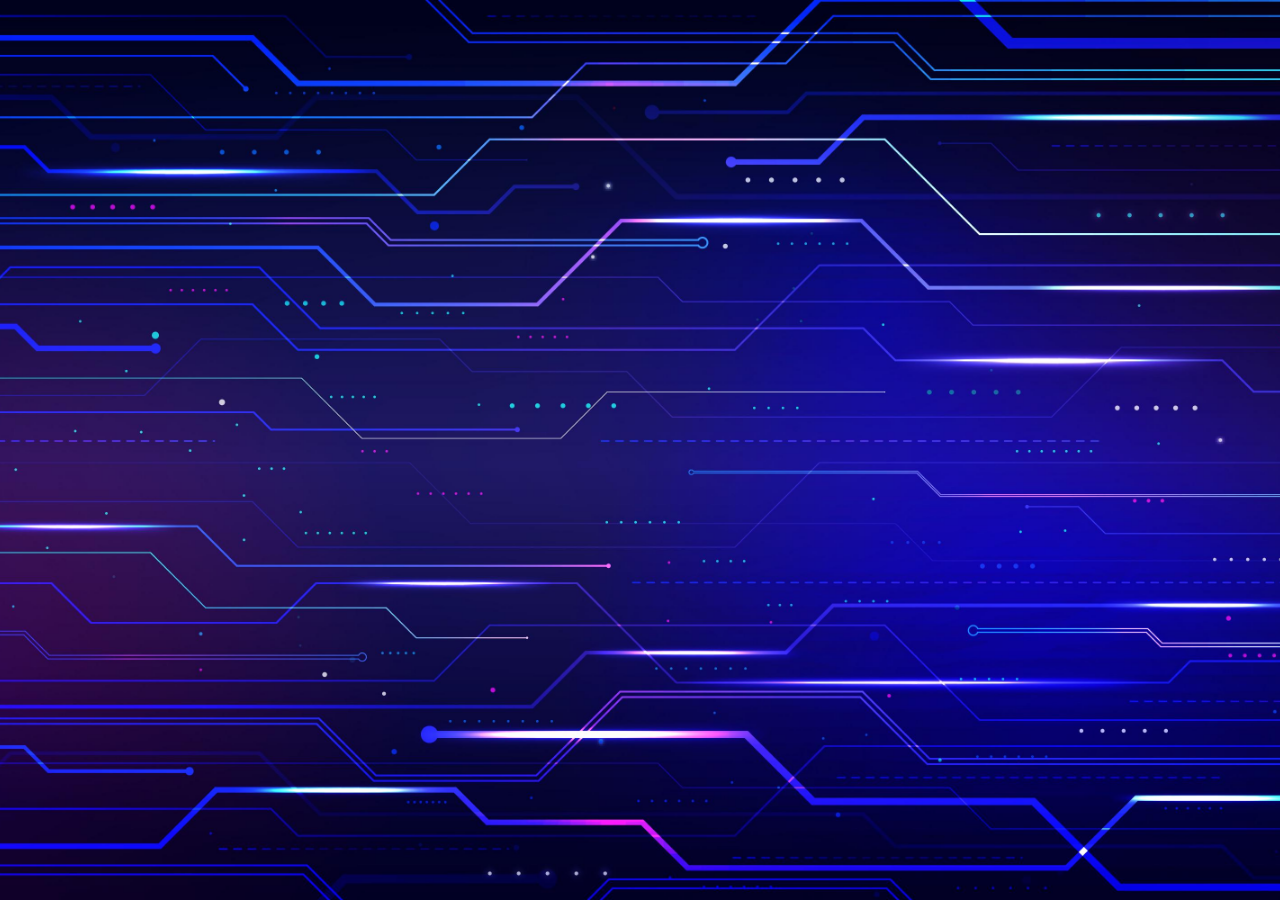
<file: index.html>
<!DOCTYPE html>
<html lang="en">
<head>
    <meta charset="UTF-8">
    <meta name="viewport" content="width=device-width, initial-scale=1.0">
    <title>Mi Portafolio</title>
    <link rel="stylesheet" href="./css/styles.css">
    <link rel="icon" href="./assets/icon/icon.ico">
</head>
<body>

<div class="container fade-in">
    <header class="header1">
        <a href="./index.html" class="logo">Portafolio.</a>

        <nav class="navbar">
            <a href="./index.html" class="on">Home</a>
            <a href="./pages/about.html">About</a>
            <a href="./pages/portafolio.html">Portafolio</a>
            <a href="./pages/service.html">Service</a>
            <a href="./pages/contact.html">Contact</a>
        </nav>
    </header>

    <main class="main1">
        <div class="main1-start">
            <h1>Carlos Téllez</h1>
            <h2>Frontend Develper / Programer / 3D Modeler</h2>
            <p>Soy Carlos Téllez, un desarrollador frontend apasionado por la programación y el modelado 3D. Me encanta enfrentar desafíos creativos y transformar ideas en realidades digitales. Con una sólida experiencia en desarrollo web y un ojo agudo para el detalle, he trabajado en una variedad de proyectos que van desde aplicaciones interactivas hasta impresionantes modelos 3D. Mi objetivo es seguir aprendiendo y creciendo en este campo, mientras aporto soluciones innovadoras y efectivas a cada proyecto en el que participo. Cuando no estoy programando, me puedes encontrar explorando nuevas tecnologías y colaborando en proyectos de código abierto.

                ¡Descarga mi CV y conoce más sobre mi trabajo! 🚀
                </p>
            <div class="download-cv">
                <a href="#" class="btn">Download CV</a>
                <div class="icons-cv">
                    <a href="#"><i class="bi bi-github"></i></a>
                    <a href="#"><i class="bi bi-linkedin"></i></a>
                    <a href="#"><i class="bi bi-twitter-x"></i></a>
                    <a href="#"><i class="bi bi-youtube"></i></a>
                </div>
            </div>
        </div>

        <div class="main1-img">
            <div class="img-box rotating">
           <img src="./assets/img/imgportafolio.jpeg" alt="imagenportafolio">
            </div>
        </div>
    </main>

    <footer>
        <div class="footer-box1">
            <h4>Carlos Ricardo Téllez Cerdán &copy;</h4>
        </div>
        <div class="footer-box2">
            <i class="bi bi-instagram socials"></i>
            <i class="bi bi-threads socials"></i>
            <i class="bi bi-youtube socials"></i>
            <i class="bi bi-facebook socials"></i>
            <i class="bi bi-twitter-x socials"></i>
        </div>
    </footer>

</div>

    
</body>
</html>
</file>
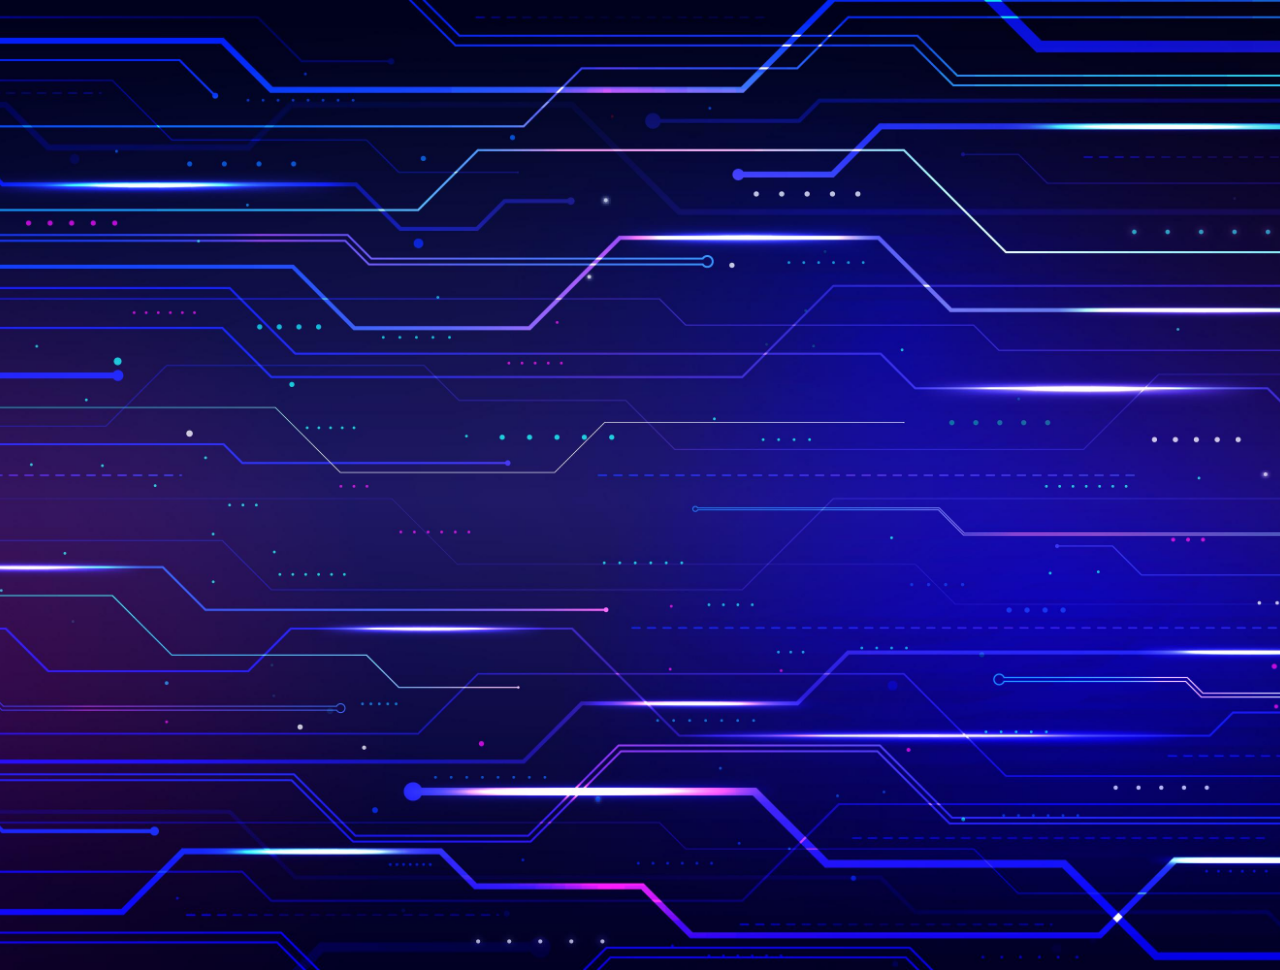
<file: pages/about.html>
<!DOCTYPE html>
<html lang="en">
<head>
    <meta charset="UTF-8">
    <meta name="viewport" content="width=device-width, initial-scale=1.0">
    <title>About</title>
    <link rel="stylesheet" href="../css/styles.css">
</head>

<body>
    
<div class="container fade-in">
    <header class="header1">
        <a href="../index.html" class="logo">Portafolio.</a>

        <nav class="navbar">
            <a href="../index.html" class="on">Home</a>
            <a href="./about.html">About</a>
            <a href="./portafolio.html">Portafolio</a>
            <a href="./service.html">Service</a>
            <a href="./contact.html">Contact</a>
        </nav>
    </header>

    <main class="main2">
       <section class="section1-main2">
        <h1>Creando el <span class="span-main2">futuro</span> del desarrollo web y el diseño 3D</h1>
        <p>-Bienvenido a mi mundo digital. Soy Carlos, un apasionado desarrollador y modelador 3D-</p>
       </section>

       <section class="section2-main2">
        <div class="box-section2-main2 about-box1">
            <h4>Experiencia</h4>
            <p>5+ años</p>
            <p>Desarrollando soluciones innovadoras</p>
        </div>
        <div class="box-section2-main2 about-box1">
            <h4>Proyectos</h4>
            <p>15+</p>
            <p>Proyectos realizados con HTML, CSS, JavaScript, C++ y Blender</p>
        </div>
        <div class="box-section2-main2 about-box1">
            <h4>Habilidades</h4>
            <p>HTML, CSS, JavaScript, C++ y Blender</p>
            <p>Desarrollo web y modelado 3D</p>
        </div>
        <div class="box-section2-main2 about-box1">
            <h4>Educación</h4>
            <p>Ingeniería en Desarrollo videojuegos / Web</p>
            <p>Universidad UVM y escuela Coderhouse</p>
        </div>
        <div class="box-section2-main2 about-box1">
            <h4>Proposito</h4>
            <p>Crear soluciones innovadoras</p>
            <p>Muestra de trabajos y proyectos</p>
        </div>
        <div class="box-section2-main2 about-box1">
            <h4>Filosofía</h4>
            <p>Innovación</p>
            <p>Si lo puedes imaginar lo puedes crear</p>
        </div>
       </section>


    </main>













    <footer>
        <div class="footer-box1">
            <h4>Carlos Ricardo Téllez Cerdán &copy;</h4>
        </div>
        <div class="footer-box2">
            <i class="bi bi-instagram socials"></i>
            <i class="bi bi-threads socials"></i>
            <i class="bi bi-youtube socials"></i>
            <i class="bi bi-facebook socials"></i>
            <i class="bi bi-twitter-x socials"></i>
        </div>

    </footer>
</div>

</body>
</html>
</file>
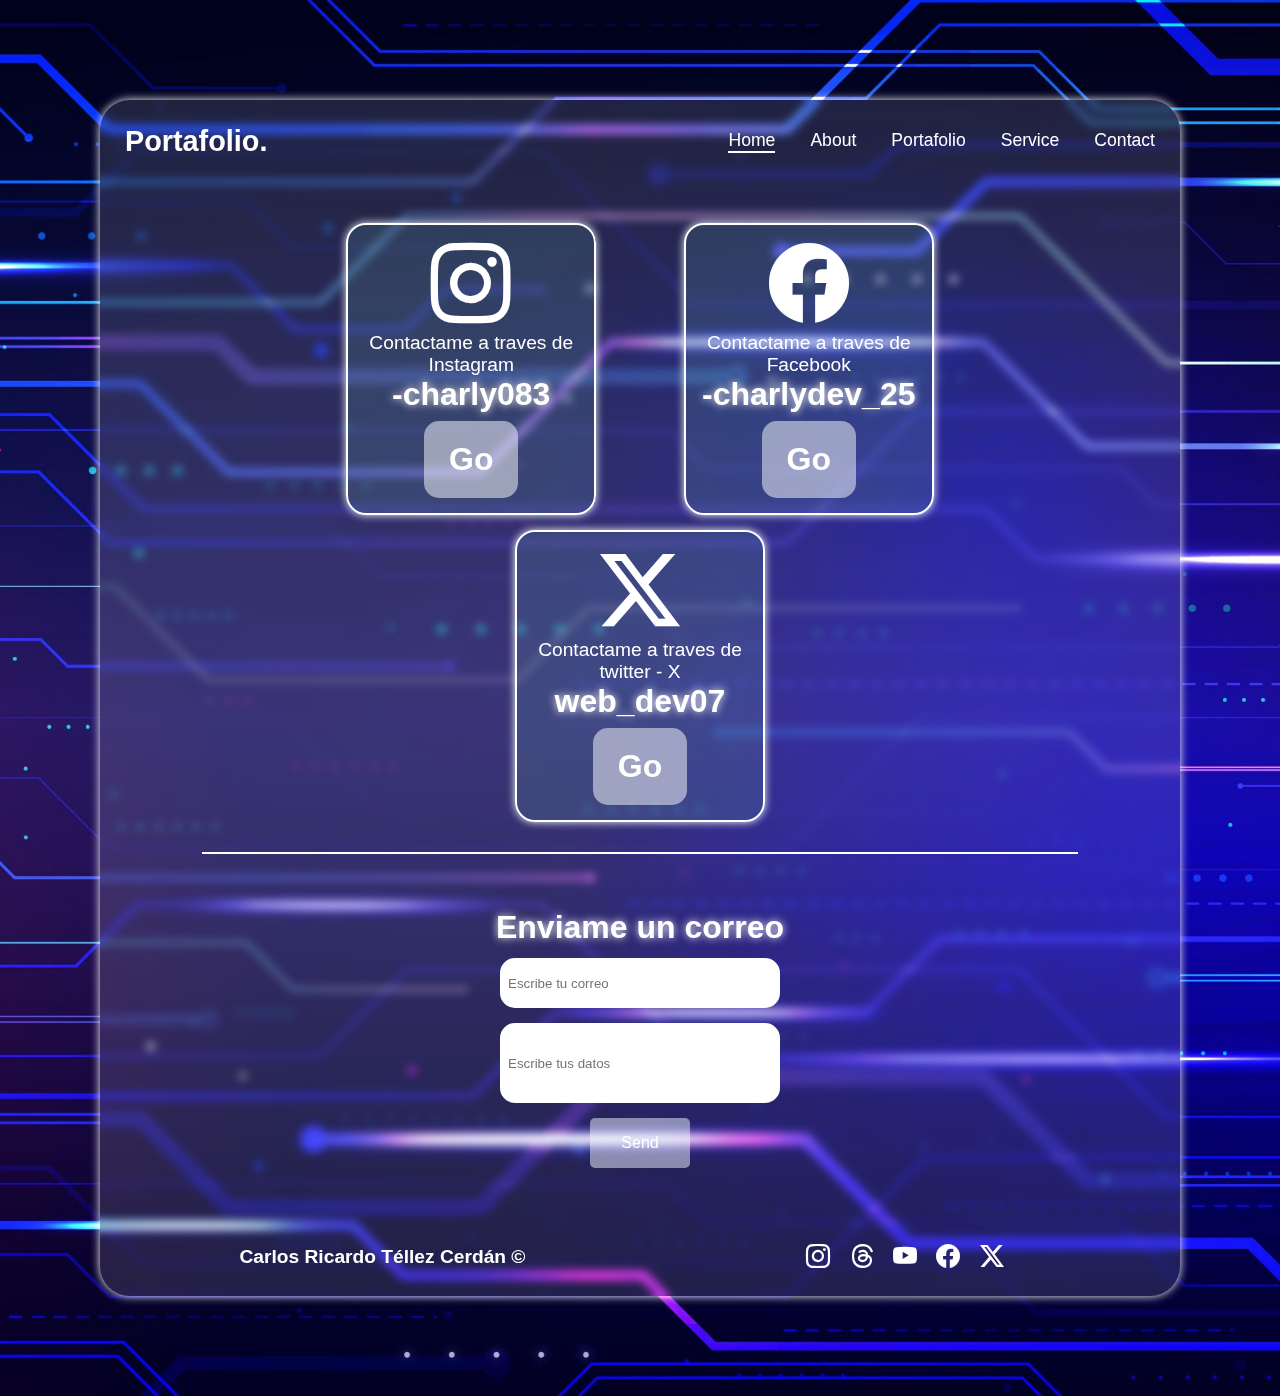
<file: pages/contact.html>
<!DOCTYPE html>
<html lang="en">
<head>
    <meta charset="UTF-8">
    <meta name="viewport" content="width=device-width, initial-scale=1.0">
    <title>Contact</title>
    <link rel="stylesheet" href="../css/styles.css">
</head>
<body>


    <div class="container">
        <header class="header1">
            <a href="./index.html" class="logo">Portafolio.</a>
    
            <nav class="navbar">
                <a href="../index.html" class="on">Home</a>
                <a href="./about.html">About</a>
                <a href="./portafolio.html">Portafolio</a>
                <a href="./service.html">Service</a>
                <a href="./contact.html">Contact</a>
            </nav>
        </header>

    <main class="main4">
        <section class="social-media-container">
         <div class="box-social">
            <i class="bi bi-instagram"></i>
            <p>Contactame a traves de Instagram</p>
            <h5>-charly083</h5>
            <span><p>Go</p></span>
         </div>
         <div class="box-social">
            <i class="bi bi-facebook"></i>
            <p>Contactame a traves de Facebook</p>
            <h5>-charlydev_25</h5>
            <span><p>Go</p></span>
         </div>
         <div class="box-social">
            <i class="bi bi-twitter-x"></i>
            <p>Contactame a traves de twitter - X</p>
            <h5>web_dev07</h5>
            <span><p>Go</p></span>
         </div>
        </section>
        <section class="email-send-container">
            <label for="email" class="email-title">Enviame un correo</label>
            <input type="email" id="email" placeholder="Escribe tu correo" requiered>
            <input type="text" name="info" id="info" placeholder="Escribe tus datos" requiered>
            <input type="submit" value="Send" id="button-send">
        </section>
    </main>

        

        <footer>
            <div class="footer-box1">
                <h4>Carlos Ricardo Téllez Cerdán &copy;</h4>
            </div>
            <div class="footer-box2">
                <i class="bi bi-instagram socials"></i>
                <i class="bi bi-threads socials"></i>
                <i class="bi bi-youtube socials"></i>
                <i class="bi bi-facebook socials"></i>
                <i class="bi bi-twitter-x socials"></i>
            </div>
        </footer>
    </div>
    
</body>
</html>
</file>
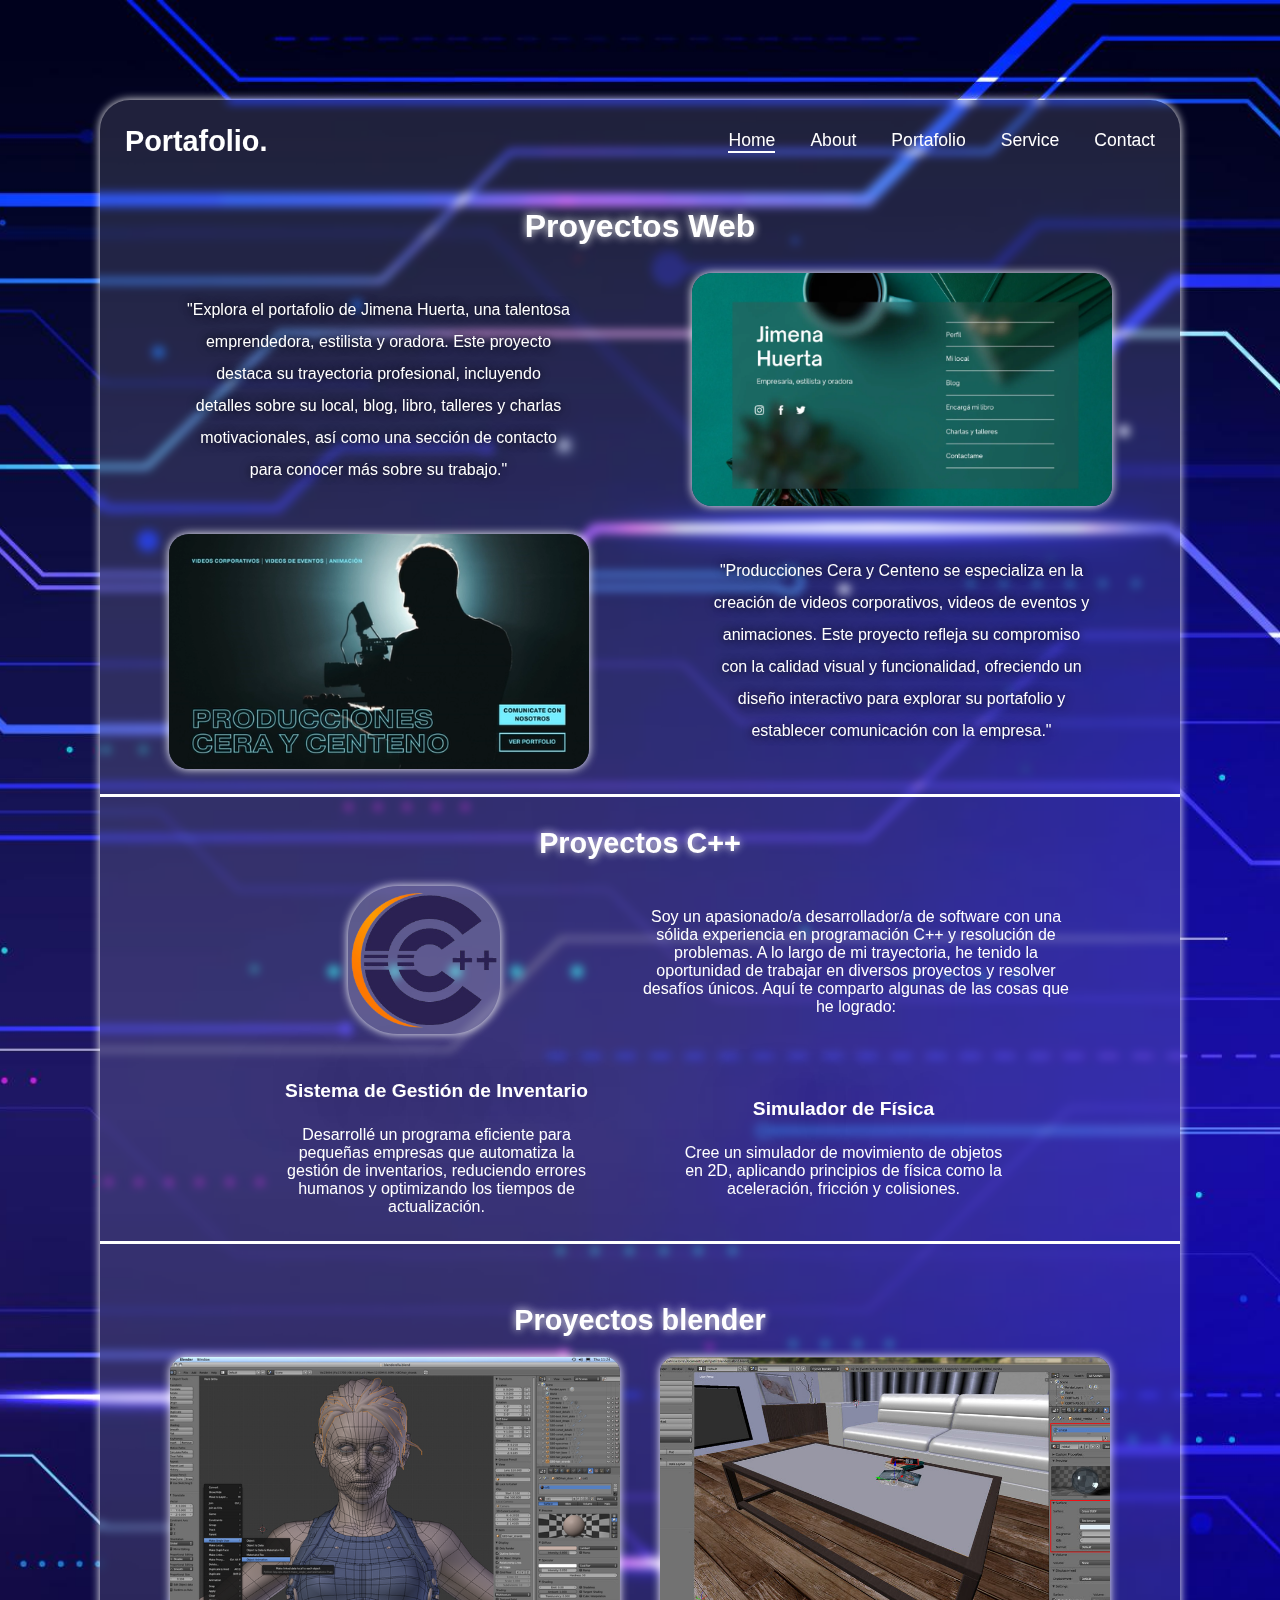
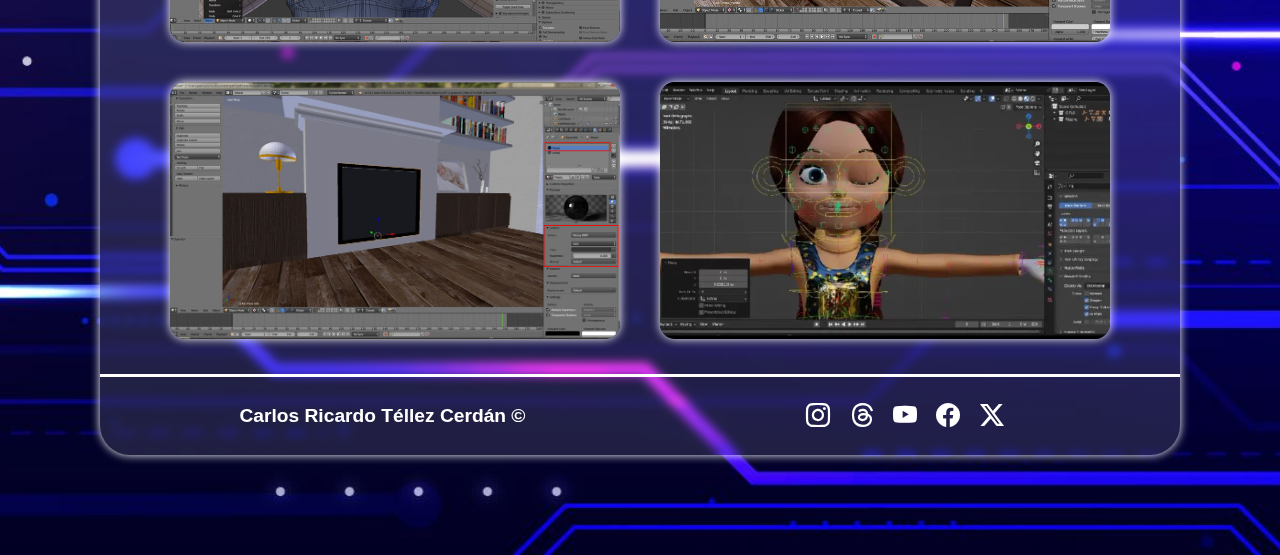
<file: pages/portafolio.html>
<!DOCTYPE html>
<html lang="en">
<head>
    <meta charset="UTF-8">
    <meta name="viewport" content="width=device-width, initial-scale=1.0">
    <title>Portafolio</title>
    <link rel="stylesheet" href="../css/styles.css">
    <link rel="icon" href="../assets/icon/icon.ico">
</head>
<body>
    
<div class="container">
    <header class="header1">
        <a href="./index.html" class="logo">Portafolio.</a>

        <nav class="navbar">
            <a href="../index.html" class="on">Home</a>
            <a href="./about.html">About</a>
            <a href="./portafolio.html">Portafolio</a>
            <a href="./service.html">Service</a>
            <a href="./contact.html">Contact</a>
        </nav>
    </header>


    <main class="main3">

        <div class="container-web">
            
            <h4>Proyectos Web</h4>
            <div class="text-web web-1">
             <p>"Explora el portafolio de Jimena Huerta, una talentosa emprendedora, estilista y oradora. Este proyecto destaca su trayectoria profesional, incluyendo detalles sobre su local, blog, libro, talleres y charlas motivacionales, así como una sección de contacto para conocer más sobre su trabajo."</p>
            </div>
            <div class="img-web web-2">
                <img src="../assets/img/pagina1 (1).png" alt="web1">
            </div>
            <div class="img-web web-3">
                <img src="../assets/img/pagin2.png" alt="web2">
            </div>
            <div class="text-web web-4">
             <p>"Producciones Cera y Centeno se especializa en la creación de videos corporativos, videos de eventos y animaciones. Este proyecto refleja su compromiso con la calidad visual y funcionalidad, ofreciendo un diseño interactivo para explorar su portafolio y establecer comunicación con la empresa."</p>
            </div>
           

        </div>

        <div class="container-cpp">
             <h4>Proyectos C++</h4>
             <section class="cpp-intro">
            <div class="box-cpp">
                <img src="../assets/img/cpplogo.png" alt="cpp">
            </div>
            <div class="text-cpp">
                <p>
                    Soy un apasionado/a desarrollador/a de software con una sólida experiencia en programación C++ y resolución de problemas. A lo largo de mi trayectoria, he tenido la oportunidad de trabajar en diversos proyectos y resolver desafíos únicos. Aquí te comparto algunas de las cosas que he logrado:
                </p>
            </div>
             </section>
             <section class="projects-cpp">

            <div class="project1-cpp">
                <h4>Sistema de Gestión de Inventario</h4>
                <p>Desarrollé un programa eficiente para pequeñas empresas que automatiza la gestión de inventarios, reduciendo errores humanos y optimizando los tiempos de actualización.</p>
            </div>
            <div class="project2-cpp">
                <h4>Simulador de Física</h4>
                 <p>Cree un simulador de movimiento de objetos en 2D, aplicando principios de física como la aceleración, fricción y colisiones.</p>
            </div>

              </section>
        </div>

        <div class="blend-container">
            <h4>Proyectos blender</h4>
            <section class="blend-photos">
                <div class="box-blend-photo"><img src="../assets/img/blend1.png" alt="blend1"></div>
                <div class="box-blend-photo"><img src="../assets/img/blend2.jpg" alt="blend2"></div>
                <div class="box-blend-photo"><img src="../assets/img/blend3.jpg" alt="blend3"></div>
                <div class="box-blend-photo"><img src="../assets/img/blend4.png" alt="blend4"></div>
            </section>
        </div>
       
    </main>


    <footer>
        <div class="footer-box1">
            <h4>Carlos Ricardo Téllez Cerdán &copy;</h4>
        </div>
        <div class="footer-box2">
            <i class="bi bi-instagram socials"></i>
            <i class="bi bi-threads socials"></i>
            <i class="bi bi-youtube socials"></i>
            <i class="bi bi-facebook socials"></i>
            <i class="bi bi-twitter-x socials"></i>
        </div>
    </footer>
</div>


</body>
</html>
</file>
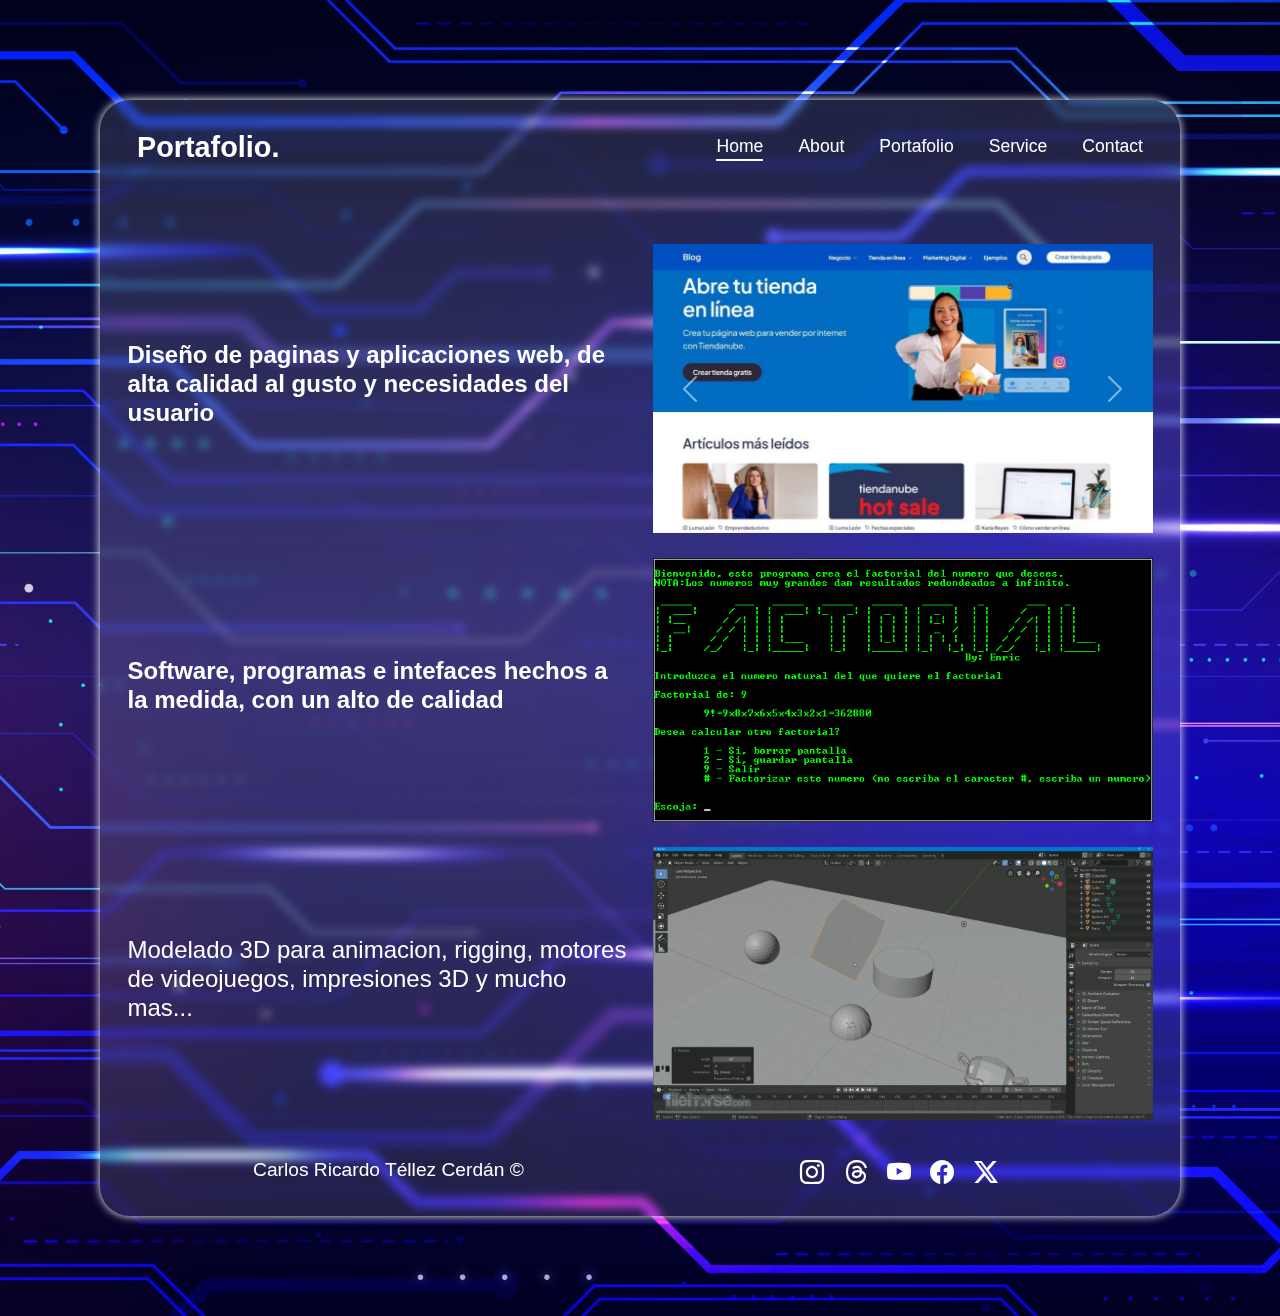
<file: pages/service.html>
<!DOCTYPE html>
<html lang="en">
<head>
    <meta charset="UTF-8">
    <meta name="viewport" content="width=device-width, initial-scale=1.0">
    <title>Service</title>
    <link rel="stylesheet" href="../css/styles.css">
    <link href="https://cdn.jsdelivr.net/npm/bootstrap@5.3.3/dist/css/bootstrap.min.css" rel="stylesheet" integrity="sha384-QWTKZyjpPEjISv5WaRU9OFeRpok6YctnYmDr5pNlyT2bRjXh0JMhjY6hW+ALEwIH" crossorigin="anonymous">
</head>
<body>

    <div class="container">
        <header class="header1">
            <a href="./index.html" class="logo">Portafolio.</a>
    
            <nav class="navbar">
                <a href="../index.html" class="on">Home</a>
                <a href="./about.html">About</a>
                <a href="./portafolio.html">Portafolio</a>
                <a href="./service.html">Service</a>
                <a href="./contact.html">Contact</a>
            </nav>
        </header>

    <main class="main5">
        <div class="text-service-web">
            <h4>Diseño de paginas y aplicaciones web, de alta calidad al gusto
                y necesidades del usuario
            </h4>
        </div>
        <div class="carousel-service-web">
            <div id="carouselExample" class="carousel slide">
                <div class="carousel-inner">
                  <div class="carousel-item active">
                    <img src="../assets/img/service-web1.jpg" class="d-block w-100" alt="paginaweb1">
                  </div>
                  <div class="carousel-item">
                    <img src="../assets/img/service-web2.jpg" class="d-block w-100" alt="paginaweb2">
                  </div>
                  <div class="carousel-item">
                    <img src="../assets/img/service-web3.jpg" class="d-block w-100" alt="paginaweb3">
                  </div>
                </div>
                <button class="carousel-control-prev" type="button" data-bs-target="#carouselExample" data-bs-slide="prev">
                  <span class="carousel-control-prev-icon" aria-hidden="true"></span>
                  <span class="visually-hidden">Previous</span>
                </button>
                <button class="carousel-control-next" type="button" data-bs-target="#carouselExample" data-bs-slide="next">
                  <span class="carousel-control-next-icon" aria-hidden="true"></span>
                  <span class="visually-hidden">Next</span>
                </button>
              </div>
        </div>

        <div class="text-service-cpp">
            <h4>
            Software, programas e intefaces hechos a la medida, 
            con un alto de calidad
            </h4>
        </div>
        <div class="service-cpp">
            <div class="box-img-service-cpp">
                <img src="../assets/img/service-cpp1.png" alt="imgservicecpp">
            </div>
            
        </div>

        <div class="text-service-blender">
            <h4>
                Modelado 3D para animacion, rigging, motores de videojuegos,
                impresiones 3D y mucho mas...
            </h4>
        </div>
        <div class="service-blender">
            <div class="box-img-service-blender">
                <img src="../assets/img/service-blender.webp" alt="">
            </div>
        </div>
    </main>


        <footer>
            <div class="footer-box1">
                <h4>Carlos Ricardo Téllez Cerdán &copy;</h4>
            </div>
            <div class="footer-box2">
                <i class="bi bi-instagram socials"></i>
                <i class="bi bi-threads socials"></i>
                <i class="bi bi-youtube socials"></i>
                <i class="bi bi-facebook socials"></i>
                <i class="bi bi-twitter-x socials"></i>
            </div>
        </footer>
    </div>


    <script src="https://cdn.jsdelivr.net/npm/bootstrap@5.3.3/dist/js/bootstrap.bundle.min.js" integrity="sha384-YvpcrYf0tY3lHB60NNkmXc5s9fDVZLESaAA55NDzOxhy9GkcIdslK1eN7N6jIeHz" crossorigin="anonymous"></script>
    
</body>
</html>
</file>
<file: css/styles.css>
/* Import */
@import url("https://cdn.jsdelivr.net/npm/bootstrap-icons@1.11.3/font/bootstrap-icons.min.css");

* {
    margin: 0;
    padding: 0;
    box-sizing: border-box;
    font-family: 'Segoe UI', Tahoma, Geneva, Verdana, sans-serif;
}
body {
    min-height: 100vh;
    background: url(../assets/img/background.jpg) no-repeat center / cover;
    padding: 100px;
}
/* Animation */
.fade-in {
    opacity: 0;
    transform: translateY(22px);
    animation: fadeInAnimation 1.2s ease-in-out forwards;
  }
  
  @keyframes fadeInAnimation {
    to {
      opacity: 1;
      transform: translateY(0);
    }
  }



/* Index */

/* Header */
.container {
    background-color: rgba(255, 255, 255, .12);
    height: 100%;
    border-radius: 30px;
    box-shadow: 0 0 10px white;
    backdrop-filter: blur(5px);
    overflow: hidden;
}
.header1 {
    width: 100%;
    padding: 25px;
    display: flex;
    justify-content: space-between;
    align-items: center;
}
.logo {
    font-size: 1.8rem;
    color: white;
    text-decoration: none;
    font-weight: 600;
}
.navbar {
    display: flex;
}
.navbar a {
    font-size: 1.1rem;
    color: white;
    text-decoration: none;
    font-weight: 500;
    margin-left: 35px;
    border-bottom: 2px solid transparent;
    transition: 1s;
}
.navbar a:hover,
.navbar a.on {
    border-color: white;
}


/* Main */
.main1 {
    display: flex;
    align-items: center;
    height: 80%;
    gap: 50px;
    padding: 25px;
    color: white;
}
.main1-start h1 {
    font-size: 3rem;
    line-height: 1;
}
.main1-start h2 {
font-size: 2rem;
}
.main1-start p {
    margin: 10px 0 20px;
}
.main1-start .download-cv {
    display: flex;
    align-items: center;
}
.btn {
    display: inline-block;
    padding: 10px 28px;
    background-color: white;
    border: 2px solid white;
    border-radius: 35px;
    box-shadow: 0 0 10px white;
    color: rgb(29, 29, 29);
    text-decoration: none;
    font-weight: 600;
    transition: 0.5s;
}
.btn:hover {
    background: transparent;
    box-shadow: none;
    color: white;
}
.main1-start .icons-cv {
    margin-left: 22px;
}
.main1-start .icons-cv a{
    display: inline-block;
    padding: 8px 12px;
    border: 2px solid white;
    border-radius: 50%;
    font-size: 1.3rem;
    color: white;
    text-decoration: none;
    margin: 0 8px;
    transition: 0.8s;
}
.main1-start .icons-cv a:hover {
    background: white;
    box-shadow: 0 0 10px white;
    color: black;
}
.main1-img .img-box{
width: 28vw;
border: 2px solid white;
border-radius: 50%;
box-shadow: 0 0 20px white;
overflow: hidden;
}
.main1-img .img-box img {
    width: 100%;
    height: 100%;
    animation: rotate-animation 15s infinite linear;
}

@keyframes rotate-animation {
	0% {
		transform: rotate(0deg);
  }
  50% {
		transform: rotate(180deg);
	}
	100% {
		transform: rotate(360deg);
	}
}

/* Footer */
footer {
    display: flex;
    justify-content: space-between;
    align-items: center;
    flex-wrap: wrap;
    padding: 25px;
    text-align: center;
    color: white;
}
.footer-box1 {
    width: 50%;
}
.footer-box1 h4 {
font-size: 1.2rem;
}
.footer-box2 {
    width: 50%;
}
.socials{
    margin-left: 15px;
    font-size: 1.5rem;
    cursor: pointer;
    transition: all 1s ease;
}
.socials{
    transform: translateY(-5px);
}




/* Media queries index */
@media screen and (max-width: 876px) {
.header1 {
    flex-direction: column;
}
.header1 .navbar {
    margin-top: 15px;
}
.main1 {
    flex-direction: column;
}
footer {
    flex-direction: column;
}
footer-box1 {
    margin-bottom: 18px;
}
}

@media screen and (max-width: 722px) {
    body {
        padding: 75px;
    }
    .container {
        height: auto;
    }
    .main1-start {
        text-align: center;
    }
    .navbar {
      flex-direction: column;
      text-align: center;
    }
    .navbar a {
        margin-left: 0;
        padding: 10px;
        border-bottom: 0;
        transition: transform 1s;
    }
    .navbar a:hover {
        transform: scale(1.2);
        text-shadow: 0 0 8px black;
    }
    .navbar .on {
        border-bottom: none;
    }
    .download-cv {
        display: flex;
        flex-direction: column;
        align-items: center;
        justify-content: center;
        text-align: center;
    }
    .icons-cv {
        margin-top: 13px;
        margin-left: 0;
        width: 100%;
        margin-right: 25px;
    }
}
@media screen and (max-width: 550px){
    body {
        padding: 35px;
    }
    .icons-cv a {
        margin-top: 8px;
    }
    .socials {
        margin-left: 0;
    }
    .footer-box2 {
        margin-top: 8px;
    }
    }





/* About page */
/* Section 1 */
.main2 {
padding: 25px;
width: 100%;
}
.main2 .section1-main2{
text-align: center;
margin-bottom: 110px;
}
.section1-main2 h1 {
    color: white;
    font-weight: 700;
    line-height: 2;
    font-size: 2.2rem;
}
.span-main2 {
    color: #c8ffbb;
    text-shadow: 0 0 8px rgb(71, 169, 255);
    font-weight: 800;
}
.section1-main2 p {
color: white;
text-decoration: underline;
line-height: 1.5;
}


/* Section 2 */
.section2-main2 {
display: grid;
grid-template-columns: repeat(3, 1fr);
grid-template-rows: auto;
gap: 50px;
}
.box-section2-main2 {
text-align: center;
background-color: rgba(138, 255, 255, 0.12);
border-radius: 28px 14px 28px 14px;
box-shadow: 0 0 10px #c8ffbb;
padding: 17px 10px;
transition: transform 1s;
}
.box-section2-main2:hover {
    transform: scale(1.08);
    box-shadow: 0 0 18px #c8ffbb;
}

.box-section2-main2 h4 {
    color: white;
    font-size: 1.7rem;
    font-weight: bolder;
    text-shadow: 0 0 8px white;
    line-height: 1.7;
    cursor: pointer;
}
.box-section2-main2 p {
    color: white;
    font-size: 1rem;
    cursor: pointer;
    margin-bottom: 9px;
}


/* Media queries About */
@media screen and (max-width: 876px) {
    .section2-main2 {
        grid-template-columns: repeat(2, 1fr);
    }
}

@media screen and (max-width: 722px) {
    .section2-main2 {
        grid-template-columns: 1fr;
    }
}




/* Portafolio Page */
/* Main3 */
.container-web {
    width: 100%;
    padding: 25px;
    margin: 0 auto;
    display: grid;
    grid-template-columns: repeat(2, 420px);
    grid-template-rows: 1fr auto auto;
    justify-content: center;
    row-gap: 28px;
    column-gap: 10%;
    text-align: center;
    border-bottom: solid 3px white;
    margin-bottom: 30px;
}

.container-web h4 {
    grid-column: 1/-1;
    color: white;
    font-size: 2rem;
    font-weight: 700;
    text-shadow: 0 0 8px whitesmoke;
}
.img-web {
    border-radius: 20px;
    height: auto;
    transition: transform 1s;
    box-shadow: 0 0 10px white;
}
.img-web:hover {
    transform: scale(1.04);
}
.img-web img {
    width: 100%;
    height: 100%;
    border-radius: 20px;
    cursor: pointer;
}
.text-web {
    padding: 18px;
    display: flex;
    align-items: center;
    justify-content: center;
    line-height: 2;
}
.text-web p {
    color: white;
    font-size: 1rem;
    text-shadow: 0 0 10px black;
}


/* cpp container */
.container-cpp {
    margin: 0 auto;
    width: 100%;
    height: auto;
    display: flex;
    justify-content: space-around;
    align-items: center;
    flex-wrap: wrap;
    font-size: 1rem;
    color: white;
    border-bottom: 3px solid white;
    margin-bottom: 25px;
    text-align: center;
}
.container-cpp h4 {
    width: 100%;
    margin-bottom: 26px;
    font-size: 1.8rem;
    font-weight: 700;
    text-shadow: 0 0 8px whitesmoke;
    color: white;
}
.cpp-intro {
    width: 80%;
    display: flex;
    align-items: center;
    justify-content: space-around;
    margin-bottom: 18px;
    text-align: center;
}
.box-cpp {
width: 50%;
cursor: pointer;
border-radius: 50px;
}
.box-cpp img {
    width: 35%;
    height: auto;
    box-shadow: 0 0 10px white;
    background-color: rgba(255, 255, 255, .2);
    border-radius: 50px;
}
.text-cpp {
    width: 50%;
}
.projects-cpp {
    width: 80%;
    display: flex;
    align-items: center;
    justify-content: space-around;
    padding: 25px;
    text-align: center;
}
.projects-cpp h4 {
    font-size: 1.2rem;
    line-height: 1;
    text-shadow: 0 0 8pc black;
}
.project1-cpp{
width: 40%;
}
.project2-cpp {
width: 40%;
}


/* Blender main*/
.blend-container {
width: 100%;
height: auto;
padding: 35px;
text-align: center;
border-bottom: 3px solid white;
margin: 0 auto;
}
.blend-container h4 {
    font-size: 1.8rem;
    font-weight: 700;
    text-shadow: 0 0 8px whitesmoke;
    color: white;
}
.blend-photos {
margin-top: 20px;
display: grid;
grid-template-columns: repeat(2, minmax(200px, 450px));
grid-template-rows: auto auto;
gap: 40px;
justify-content: center;
}
.box-blend-photo {
border-radius: 15px;
box-shadow: 0 0 10px white;
cursor: pointer;
transition: transform 1s;
}
.box-blend-photo:hover {
    transform: scale(1.04);
}
.box-blend-photo img {
    width: 100%;
    height: 100%;
    border-radius: 15px;
    object-fit: cover;
}


/* Media queries portafolio */
@media screen and (max-width: 1130px) {
    .container-web {
        grid-template-columns: 80%;
    }
    .projects-cpp {
        column-gap: 20px;
    }
    .project1-cpp {
        width: 80%;
    }
    .project2-cpp {
        width: 80%;
    }
}
@media screen and (max-width: 550px) {
    .container-web {
        width: 90%;
        grid-template-rows: repeat(1fr, 300px, 300px, 300)px;
    }
    .container-cpp {
        width: 90%;
    }
    .blend-container {
        width: 90%;
    }
}
@media screen and (max-width: 900px) {
    .cpp-intro {
        flex-direction: column;
        width: 100%;
    }
    .box-cpp {
        width: 42%;
        margin-bottom: 15px;
    }
    .text-cpp {
        width: 80%;
    }
    .projects-cpp {
        flex-direction: column;
        width: 100%;
    }
    .project1-cpp {
        width: 100%;
    }
    .project2-cpp {
        width: 100%;
        margin-top: 15px;
    }
    .blend-photos {
        grid-template-columns: repeat(1, minmax(200px, 400px));
    }
}






/* Contact page */
.main4 {
    width: 100%;
    min-height: 65vh;
    padding: 25px;
    display: flex;
    flex-direction: column;
    align-items: center;
    justify-content: center;
}
.social-media-container {
    width: 85%;
    display: flex;
    justify-content: center;
    column-gap: 10%;
    flex-wrap: wrap;
    border-bottom: 2px solid white;
    padding-bottom: 30px;
}
.social-media-container .box-social {
    background-color: rgba(95, 158, 160, .2);
    height: auto;
    max-width: 300px;
    width: 250px;
    padding: 15px;
    text-align: center;
    color: white;
    border: 2px solid white;
    border-radius: 20px;
    box-shadow: 0 0 8px aliceblue;
    margin-top: 15px;
}
.box-social i {
    font-size: 5rem;
}
.box-social p {
    font-size: 1.2rem;
}
.box-social h5 {
    font-size: 2rem;
    text-shadow: 0 0 8px white;
}
.box-social span {
    display: inline-block;
    background-color: rgba(255, 255, 255, .5);
    padding: 20px 25px;
    border-radius: 15px;
    margin-top: 8px;
    cursor: pointer;
    transition: all 0.5s ease;
}
.box-social span:hover {
    box-shadow: 0 0 8px white;
    transform: scale(8px);
}
.box-social span p {
    font-weight: 800;
    font-size: 2rem;
}


/* Email */
.email-send-container {
    margin-top: 30px;
    width: 100%;
    display: flex;
    flex-direction: column;
    padding: 25px;
    text-align: center;
    align-items: center;
    justify-content: center;
}
.email-title {
    font-size: 2rem;
    font-weight: 600;
    margin-bottom: 12px;
    color: white;
    text-shadow: 0 0 8px white;
}
#email {
    width: 280px;
    margin-bottom: 15px;
    height: 50px;
    padding-left: 8px;
    border-radius: 15px;
    outline: none;
    border: none;
}
#info {
    width: 280px;
    height: 80px;
    margin-bottom: 15px;
    padding-left: 8px;
    border-radius: 15px;
    outline: none;
    border: none;
}
#button-send {
    width: 100px;
    height: 50px;
    border: none;
    outline: none;
    border-radius: 5px;
    font-size: 1rem;
    font-weight: 500;
    cursor: pointer;
    background-color: rgba(240, 248, 255, .5);
    color: white;
    transition: all 0.5s ease;
}
#button-send:hover {
    box-shadow: 0 0 8px white;
    transform: scale(8px);
    color: black;
    background-color: white;
    width: 120px;
}

/* Contact media queries */

@media screen and (max-width: 600px) {
    .main4 {
        padding: none;
    }
   
}




/* Service */
.main5 {
    margin-top: 40px;
    width: 100%;
    display: grid;
    justify-content: center;
    align-items: center;
    grid-template-columns: repeat(2, minmax(350px, 500px));
    gap: 25px;
    grid-template-rows: auto;
    padding: 10px;
}
.box-img-service-cpp img {
    width: 100%;
    height: auto;
}
.text-service-web h4{
    color: white;
    font-weight: 600;
}
.text-service-cpp h4 {
    color: white;
    font-weight: 600;
}
.text-service-blender {
    color: white;
    font-weight: 600;
}
.box-img-service-blender img {
    width: 100%;
    height: auto;
}

/* Media query service */
@media screen and (max-width: 995px) {
    .main5 {
        grid-template-columns: 1fr;
        gap: 15px;
        padding: 5px;
    }
    .text-service-web {
        text-align: center;
    }
    .text-service-cpp {
        text-align: center;
    }
    .text-service-blender {
        text-align: center;
    }
}
</file>
